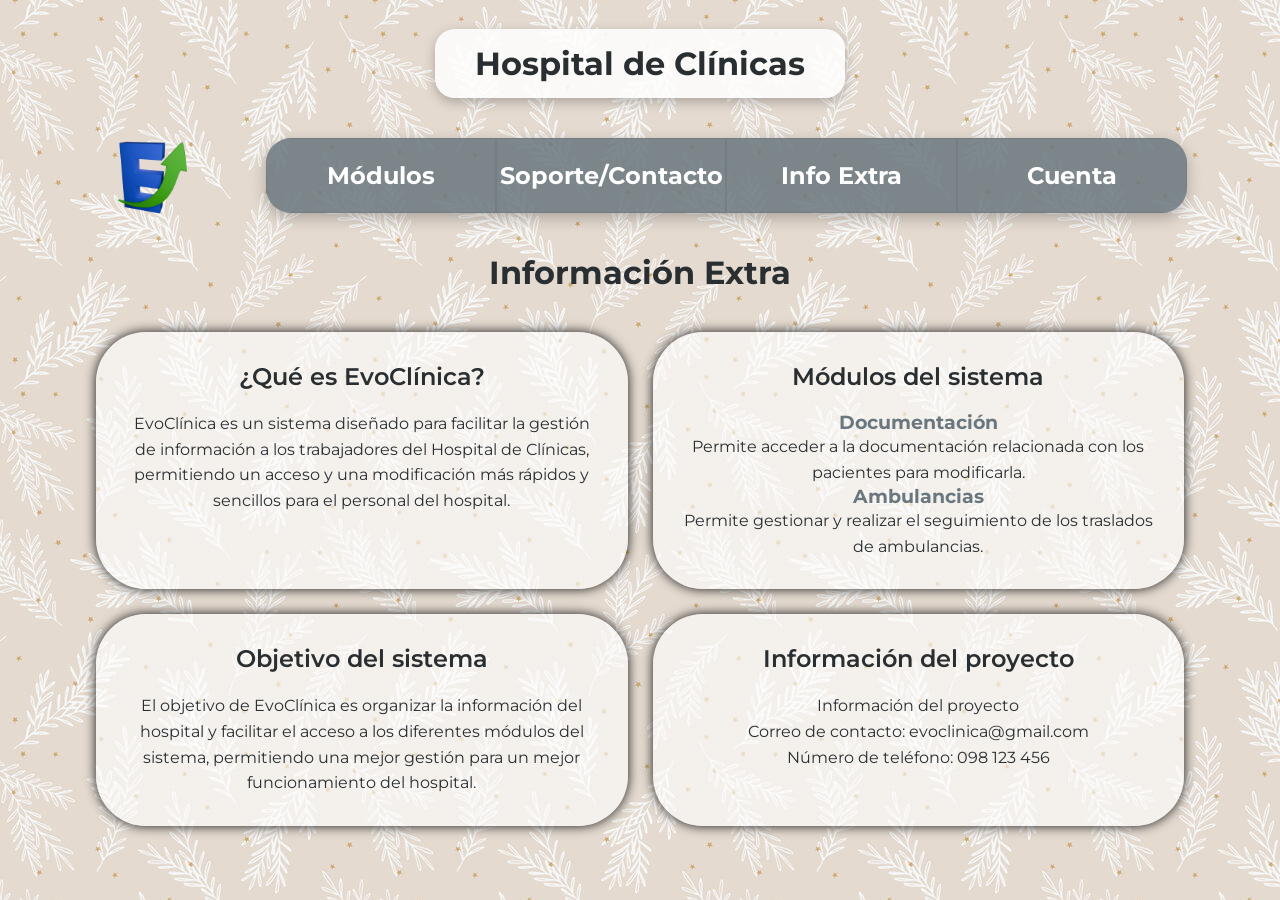
<file: codigo/html/info_extra.html>
<!DOCTYPE html>
<html lang="es">
<head>
<meta charset="UTF-8">
<meta name="viewport" content="width=device-width, initial-scale=1.0">
<title>EvoClinica</title>

<link rel="preconnect" href="https://fonts.googleapis.com">
<link rel="preconnect" href="https://fonts.gstatic.com" crossorigin>
<link href="https://fonts.googleapis.com/css2?family=Montserrat:ital,wght@0,100..900;1,100..900&display=swap" rel="stylesheet">

<link rel="stylesheet" href="../css/estilos.css">
<link rel="stylesheet" href="../css/info_extra.css">
</head>
<body>

    <br>
    <div class="titulopagina">
<h1 traduccion="titulo_pagina">Hospital de Clínicas</h1> </div>

        <div class="flex">

    <div class="logo">
<img src="../imagenes/logo.png">
    </div>

  <div class="contenedor">

        <section class="caja">
            <h2><a href="../html/modulos.html" traduccion="modulos">Modulos</a></h2>
        </section>

        <section class="caja">
            <h2><a href="../php/contacto.html" traduccion="soporte_contacto">Soporte/Contacto</a></h2>
        </section>

        <section class="caja">
            <h2><a href="../html/info_extra.html" traduccion="info_extra">Info Extra</a></h2>
        </section>

        <section class="caja">
            <h2><a href="../php/cuenta.php" traduccion="cuenta">Cuenta</a></h2>
        </section>

    </div>
        </div>
        
     <!--  Codigo de la pagina  -->


<h1 traduccion="informacion_extra">Información Extra</h1>
<div class="info">
    <section class="info_caja">
        <h2 traduccion="que_es_evoclinica">¿Qué es EvoClinica?</h2>

        <p traduccion="descripcion_evoclinica">
            EvoClinica es un sistema diseñado para facilitarle la gestión de información a los
            trabajadores del Hospital de Clinicas, permitiendo un acceso y modificacion mas rapida
            y sencilla para el personal del hospital.
        </p>
    </section>
    <section class="info_caja">

    <h2 traduccion="modulos_sistema">Módulos del sistema</h2>
        <div class="modulos_info">

        <div>
        <h3 traduccion="documentacion">Documentación</h3>
        <p traduccion="descripcion_documentacion">
            Permite acceder a la documentación
            relacionada con los pacientes para modificarla.
        </p>
        </div>

        <div>
            <h3 traduccion="ambulancias">Ambulancias</h3>
            <p traduccion="descripcion_ambulancias">Permite gestionar y realizar el seguimiento
            de los traslados de ambulancias.
            </p>
            </div>
        </div>

    </section>

    <section class="info_caja">
        <h2 traduccion="objetivo_sistema">Objetivo del sistema</h2>

        <p traduccion="descripcion_objetivo">
            El objetivo de EvoClinica es organizar la información
            del hospital y facilitar el acceso a los diferentes
        módulos del sistema, permitiendo una mejor gestión para un mejor funcionamiento del hospital.
        </p>
    </section>

    <section class="info_caja">
    <h2 traduccion="informacion_proyecto">Información del proyecto</h2>
        <p traduccion="informacion_proyecto">EvoClinica</p>
        <p traduccion="correo_contacto">Correo de contacto: evoclinica@gmail.com</p>
        <p traduccion="numero_telefono">Numero de teléfono: 098 123 456</p>

</section>
</div>
<script src="../javascript/idioma.js"></script>
</body>
</html>
</file>
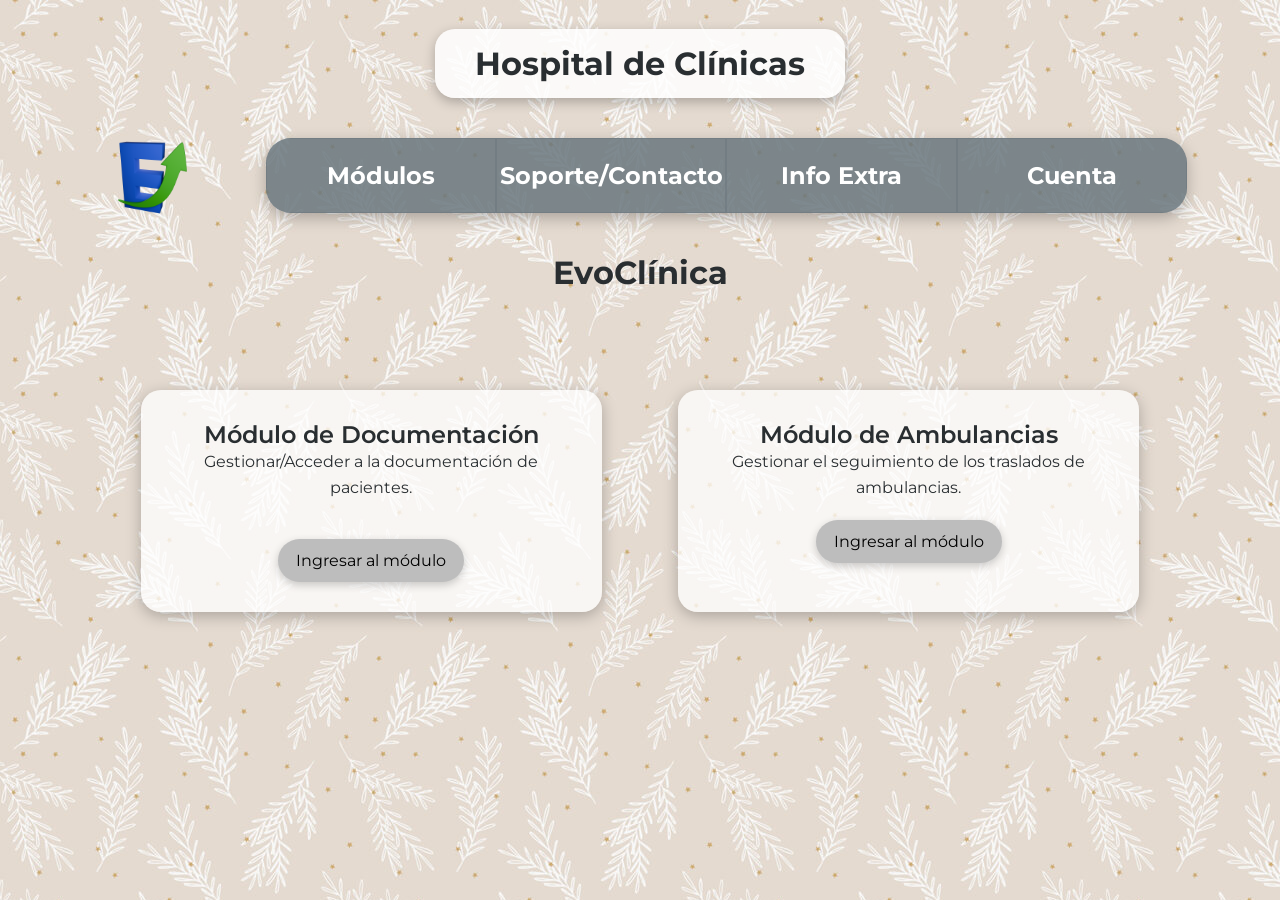
<file: codigo/html/modulos.html>
<!DOCTYPE html>
<html lang="es">
<head>
<meta charset="UTF-8">
<title>EvoClinica</title>

<link rel="preconnect" href="https://fonts.googleapis.com">
<link rel="preconnect" href="https://fonts.gstatic.com" crossorigin>
<link href="https://fonts.googleapis.com/css2?family=Montserrat:ital,wght@0,100..900;1,0..900&display=swap" rel="stylesheet">

<link rel="stylesheet" href="../css/estilos.css">
</head>
<body>
    <br><div class="titulopagina">
<h1 traduccion="titulo">Hospital de Clínicas</h1> </div>

    <div class="flex">

    <div class="logo">
        <img src="../imagenes/logo.png">
    </div>

    <div class="contenedor">

        <section class="caja">
            <h2><a href="../html/modulos.html" traduccion="modulos">Modulos</h2></a>
        </section>

        <section class="caja">
            <h2><a href="../php/contacto.html" traduccion="soporte_contacto">Soporte/Contacto</h2></a>
        </section>

        <section class="caja">
            <h2><a href="../html/info_extra.html" traduccion="info_extra">Info Extra</h2></a>
        </section>

        <section class="caja">
            <h2><a href="../php/cuenta.php" traduccion="cuenta">Cuenta</a></h2>
        </section>
    </div> <BR>
    </div>

     <!--  Codigo de la pagina  -->


    <header>
    <h1 align="center" traduccion="titulo_evoclinica">EvoClinica</h1>
    </header><br><br>

<div class="modulos">
    <section class="modulo">
    <h2 traduccion="modulo_documentacion">Módulo de Documentación</h2>
    <p traduccion="descripcion_modulo_documentacion">Gestionar/Acceder a la documentación de pacientes.</p> <br>
    <a class="boton" href="../php/documentacion.php" traduccion="ingresar_modulo">Ingresar al módulo</a>
    </section>

    <section class="modulo">
    <h2 traduccion="modulo_ambulancias">Módulo de Ambulancias</h2>
    <p traduccion="descripcion_modulo_ambulancias">Gestionar el seguimiento de los traslados de ambulancias.</p>
    <a class="boton" href="../php/ambulancias.php" traduccion="ingresar_modulo">Ingresar al módulo</a>
    </section>

</div>
<script src="../javascript/idioma.js"></script>
</body>
</html>
</file>
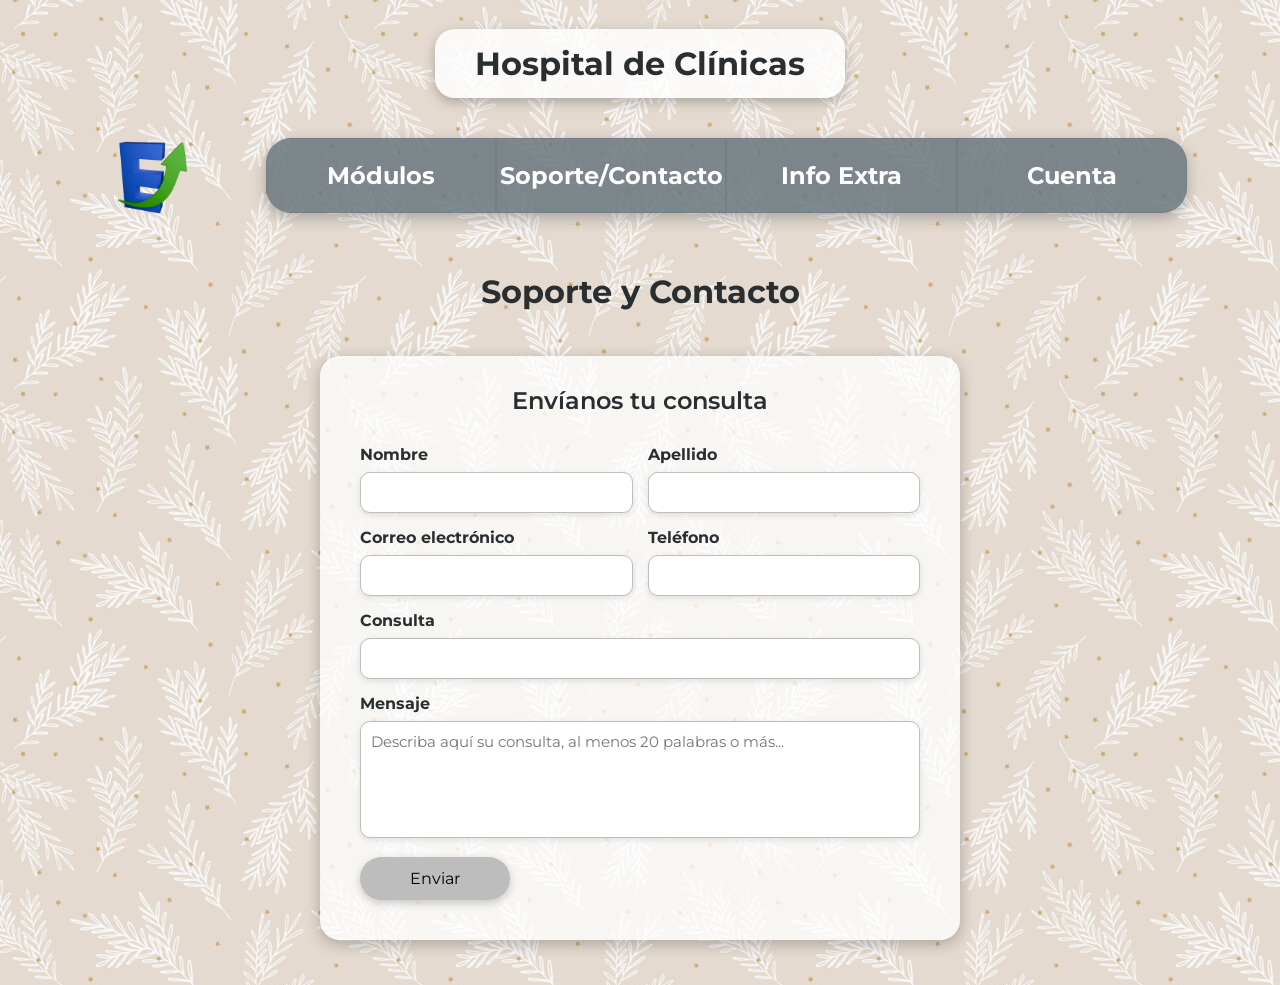
<file: codigo/php/contacto.html>
<!DOCTYPE html>
<html lang="en">
<head>
    <meta charset="UTF-8">
    <meta name="viewport" content="width=device-width, initial-scale=1.0">
    <title>EvoClinica</title>
    
<link rel="preconnect" href="https://fonts.googleapis.com">
<link rel="preconnect" href="https://fonts.gstatic.com" crossorigin>
<link href="https://fonts.googleapis.com/css2?family=Montserrat:ital,wght@0,100..900;1,100..900&display=swap" rel="stylesheet">

<link rel="stylesheet" href="../css/estilos.css">
</head>
<body>
    
<br>
<div class="titulopagina">
<h1 traduccion="titulo">Hospital de Clínicas</h1> </div>


    <div class="flex">

    <div class="logo">
        <img src="../imagenes/logo.png">
    </div>


    <div class="contenedor">

        <section class="caja">
            <h2><a href="../html/modulos.html" traduccion="modulos">Modulos</h2></a>
        </section>

        <section class="caja">
            <h2><a href="../php/contacto.html" traduccion="soporte_contacto">Soporte/Contacto</h2></a>
        </section>

        <section class="caja">
            <h2><a href="../html/info_extra.html" traduccion="info_extra">Info Extra</h2></a>
        </section>

        <section class="caja">
            <h2><a href="../php/cuenta.php" traduccion="cuenta">Cuenta</a></h2>
        </section>
    </div>
    </div>

    
    <!--  Codigo de la pagina  -->
<br>
<h1 traduccion="titulo_soporte">Soporte y Contacto</h1>
    <div class="formulario">
    <h2 style="text-align: center;" traduccion="enviar_consulta">Envíanos tu consulta</h2>

        <form class="consultas">
        <div>
            <label traduccion="nombre">Nombre</label>
            <input type="text">
</div>
    <div>
    <label traduccion="apellido">Apellido</label>
        <input type="text">
            </div>

    <div>
    <label traduccion="correo_electronico">Correo electrónico</label>
        <input type="email">
            </div>

            <div>
                <label traduccion="telefono">Teléfono</label>
                <input type="tel">
            </div>

            <div class="ancho">
            <label traduccion="consulta">Consulta</label>
            <input type="text">
            </div>

            <div class="ancho">
            <label traduccion="mensaje">Mensaje</label>
            <textarea rows="5" traduccion-placeholder="placeholder_mensaje" placeholder="Describa aqui su consulta, almenos 20 palabras o mas..."></textarea>
            </div>

            <div class="ancho">
            <button type="submit" traduccion="enviar">Enviar</button>
</div>
</form>
</div>
<script src="../javascript/idioma.js"></script>
</body>
</html>
</file>
<file: codigo/css/estilos.css>
* {
    margin: 0;
    padding: 0;
    box-sizing: border-box;
}

body {
    font-family: "Montserrat", sans-serif;
    background-image: url("../imagenes/fondo.png");
    background-repeat: repeat;
    background-size: auto;
    color: #292e31;
}

h1 {
    font-weight: 700;
    text-align: center;
}

h2 {
    font-weight: 600;
}

p {
    font-weight: 400;
    line-height: 1.6;
}

/* encabezado */

.flex {
    display: flex;
    align-items: center;
    width: 90%;
    margin: 20px auto;
}

.logo {
    width: 15%;
    display: flex;
    justify-content: center;
    align-items: center;
}

.logo img {
    width: 90px;
}

.caja {
    width: 25%;
    height: 75px;
    display: flex;
    justify-content: center;
    align-items: center;
    border: 1px solid rgba(106, 119, 126, 0.5);
}

.contenedor {
    display: flex;
    justify-content: space-around;
    align-items: center;
    width: 80%;
    margin: 20px auto;
    background-color: rgba(106, 119, 126, 0.85);
    border-radius: 25px;
    overflow: hidden;
    box-shadow: 0 5px 15px rgba(0, 0, 0, 0.25);
}

.caja a {
    color: white;
    text-decoration: none;
    font-weight: bold;
    width: 100%;
    height: 100%;
    display: flex;
    justify-content: center;
    align-items: center;
    transition: background-color 0.3s, color 0.3s;
}

.caja:hover {
    background-color: #4c5458;
}

.titulopagina {
    width: fit-content;
    margin: 10px auto;
    padding: 15px 40px;
    background-color: rgba(255, 255, 255, 0.85);
    border-radius: 20px;
    text-align: center;
    box-shadow: 0 4px 12px rgba(0, 0, 0, 0.25);
}

/* modulos */

.modulos {
    width: 90%;
    margin: 60px auto;
    display: flex;
    justify-content: space-evenly;
}

.modulo {
    width: 40%;
    background-color: rgba(255, 255, 255, 0.75);
    border-radius: 20px;
    padding: 30px;
    text-align: center;
    box-shadow: 0 4px 15px rgba(0, 0, 0, 0.25);
}

.boton {
    padding: 12px;
    width: 186px;
    border: none;
    border-radius: 50px;
    background-color: #bdbdbd;
    color: #000;
    font-size: 16px;
    font-family: "Montserrat", sans-serif;
    cursor: pointer;
    box-shadow: 0 3px 8px rgba(0, 0, 0, 0.2);
    display: inline-block;
    margin-top: 20px;
    text-decoration: none;
    transition: background-color 0.3s, color 0.3s;
}

.boton:hover {
    background-color: #484f53;
    color: white;
}

/* formulario de consultas */

.formulario {
    width: 50%;
    margin: 45px auto;
    padding: 30px;
    background-color: rgba(255, 255, 255, 0.75);
    border-radius: 20px;
    box-shadow: 0 4px 15px rgba(0, 0, 0, 0.25);
}

.consultas {
    display: grid;
    grid-template-columns: 1fr 1fr;
    gap: 15px;
    margin-top: 20px;
    padding: 10px;
}

.consultas label {
    display: block;
    margin-bottom: 8px;
    font-weight: bold;
}

.consultas input,
.consultas textarea {
    width: 100%;
    padding: 10px;
    border: 1px solid #bdbdbd;
    border-radius: 10px;
    font-family: "Montserrat", sans-serif;
    font-size: 15px;
    resize: none;
    box-shadow: 0 2px 6px rgba(0, 0, 0, 0.1);
    transition: border-color 0.3s, box-shadow 0.3s;
}

.consultas input:focus,
.consultas textarea:focus {
    outline: none;
    border-color: #606c72;
    box-shadow: 0 0 5px rgba(96, 108, 114, 0.35);
}

.ancho {
    grid-column: 1 / 3;
}

.consultas button {
    padding: 12px;
    width: 150px;
    border: none;
    border-radius: 50px;
    background-color: #bdbdbd;
    color: #000;
    font-family: "Montserrat", sans-serif;
    font-size: 16px;
    cursor: pointer;
    box-shadow: 0 3px 8px rgba(0, 0, 0, 0.2);
    transition: background-color 0.3s, color 0.3s;
}

.consultas button:hover {
    background-color: #505050;
    color: white;
}

/* inicio de sesion */

.login {
    width: 400px;
    margin: 70px auto;
    padding: 30px;
    background-color: rgba(255, 255, 255, 0.75);
    border-radius: 20px;
    box-shadow: 0 5px 18px rgba(0, 0, 0, 0.25);
}

.login h2 {
    text-align: center;
    margin-bottom: 25px;
}

.login form {
    display: flex;
    flex-direction: column;
}

.login .boton {
    padding: 12px;
    width: 100%;
    border: none;
    border-radius: 50px;
    background-color: #bdbdbd;
    color: #000;
    font-size: 16px;
    font-family: "Montserrat", sans-serif;
    cursor: pointer;
    box-shadow: 0 3px 8px rgba(0, 0, 0, 0.2);
}

.login label {
    margin-top: 15px;
    margin-bottom: 5px;
    font-weight: bold;
}

.login input {
    padding: 10px;
    border: 1px solid #bdbdbd;
    border-radius: 10px;
    font-family: "Montserrat", sans-serif;
    font-size: 15px;
    box-shadow: 0 2px 6px rgba(0, 0, 0, 0.1);
    transition: border-color 0.3s, box-shadow 0.3s;
}

.login input:focus {
    outline: none;
    border-color: #606c72;
    box-shadow: 0 0 5px rgba(96, 108, 114, 0.35);
}

.login select {
    padding: 10px;
    border: 1px solid #bdbdbd;
    border-radius: 10px;
    font-size: 15px;
    font-family: "Montserrat", sans-serif;
    background-color: white;
    box-shadow: 0 2px 6px rgba(0, 0, 0, 0.1);
    cursor: pointer;
}

.login select:focus {
    outline: none;
    border-color: #484f53;
}

/* cuenta */

.cuenta {
    width: 50%;
    margin: 50px auto;
    padding: 35px;
    background-color: rgba(255, 255, 255, 0.65);
    border-radius: 20px;
    box-shadow: 0 5px 18px rgba(0, 0, 0, 0.25);
    text-align: center;
}

.fotoperfil {
    width: 110px;
    height: 110px;
    margin: 0 auto 20px;
    display: flex;
    justify-content: center;
    align-items: center;
    background-color: #bdbdbd;
    border: 5px solid white;
    border-radius: 50%;
    box-shadow: 0 3px 10px rgba(0, 0, 0, 0.2);
}

.cuenta h2 {
    margin-bottom: 30px;
}

.GridCuenta {
    display: grid;
    grid-template-columns: 1fr 1fr;
    gap: 25px;
    text-align: left;
}

.datoscuenta {
    padding: 20px;
    background-color: rgba(255, 255, 255, 0.9);
    border-radius: 15px;
    box-shadow: 0 3px 10px rgba(0, 0, 0, 0.12);
}

.datoscuenta label {
    display: block;
    margin-bottom: 8px;
    font-weight: bold;
}

.cerrarsesion {
    margin-top: 30px;
    background-color: #bdbdbd;
}

.cerrarsesion:hover {
    background-color: #484f53;
    color: white;
}

/* enlaces */

a {
    color: #292e31;
    text-decoration: none;
}

a:visited {
    color: #292e31;
}

/* eliminar cuenta y traslados */

.eliminarcuenta {
    position: fixed;
    bottom: 20px;
    left: 20px;
    width: 120px;
    height: 40px;
    background-color: #bd3838;
    color: white;
    border: none;
    border-radius: 8px;
    cursor: pointer;
    transition: background-color 0.3s;
}

.eliminarcuenta:hover {
    background-color: #922626;
}

.eliminartraslado {
    background-color: #d93636;
    color: white;
    border: none;
    padding: 8px 12px;
    border-radius: 20px;
    cursor: pointer;
    transition: background-color 0.3s;
}

.eliminartraslado:hover {
    background-color: darkred;
}

/* botones de idioma */

.idiomas {
    display: flex;
    justify-content: flex-end;
    gap: 10px;
    margin: 15px 30px;
}

.idiomas button {
    font-family: "Montserrat", sans-serif;
    font-size: 14px;
    padding: 10px 18px;
    background-color: #bdbdbd;
    color: black;
    border: none;
    border-radius: 50px;
    cursor: pointer;
    box-shadow: 0 3px 8px rgba(0, 0, 0, 0.2);
    transition: background-color 0.3s, color 0.3s;
}

.idiomas button:hover {
    background-color: #484f53;
    color: white;
}

#departamento {
    width: 100%;
    padding: 10px;
    border: 1px solid rgb(106, 119, 126, 0.8);
    border-radius: 8px;
    font-family: Montserrat;
    font-size: 14px;
    background-color: white;
    color: #333;
    outline: none;
}
</file>
<file: codigo/css/info_extra.css>
.info{
    width: 85%;
    margin: 40px auto;
    display: grid;
    grid-template-columns: 1fr 1fr;
    gap: 25px;
}

.info_caja{
    padding: 30px;
    background-color: rgba(255,255,255,0.6);
    border-radius: 50px;
        box-shadow: 0 0 12px rgba(0,0,0,.9);
    text-align: center;
}

.info_caja h2{
    margin-bottom: 20px;
}

.info_caja p{
    line-height: 1.6;
}

.modulos_info h3{
    color: rgb(106, 119, 126);
}
</file>
